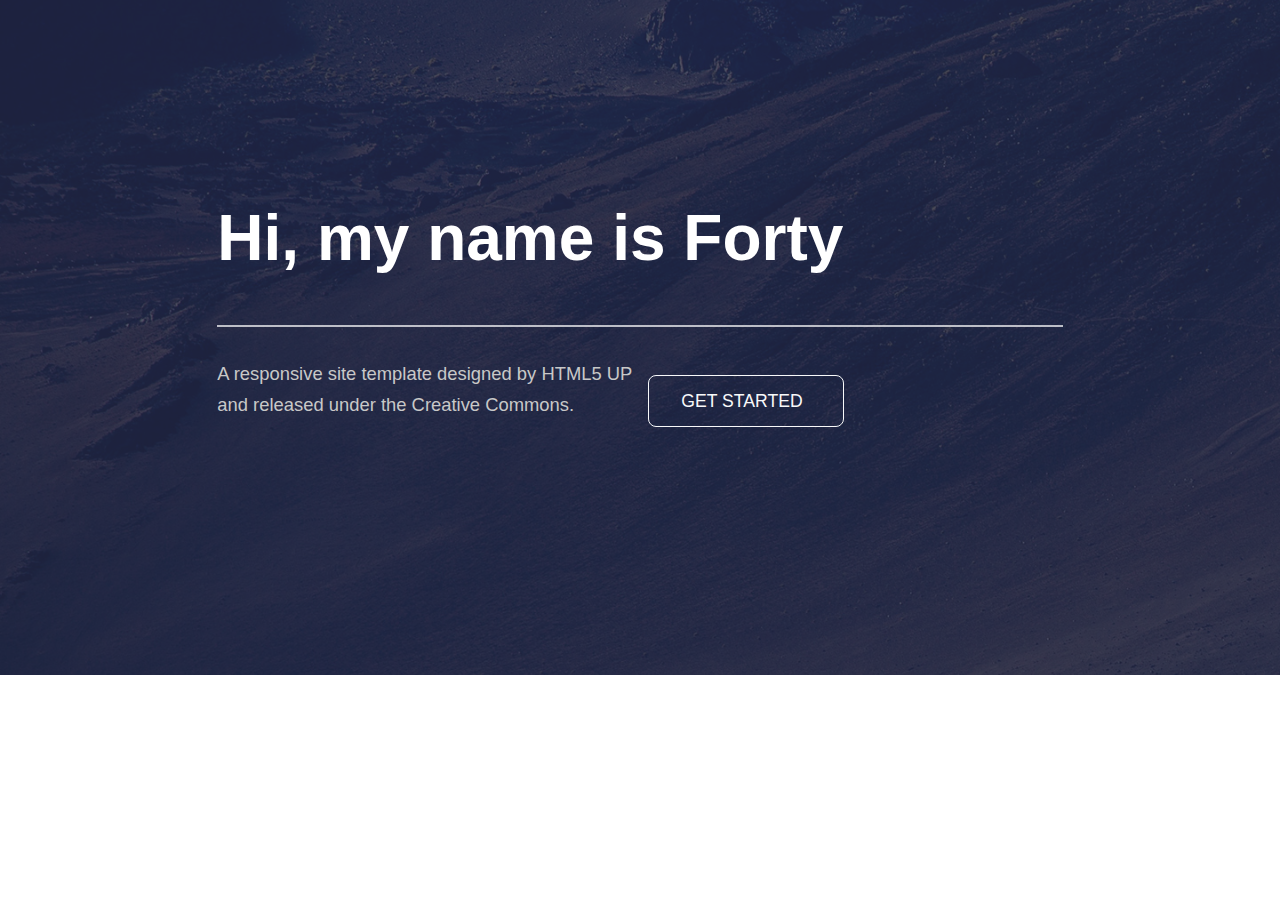
<file: Components/banner.html>
<!DOCTYPE html>
<html lang="en">
<head>
    <meta charset="UTF-8">
    <meta name="viewport" content="width=device-width, initial-scale=1.0">
    <title>header</title>

    <link rel="stylesheet" href="../css/bootstrap/bootstrap.min.css">
    <!-- font awesome css -->
    <link rel="stylesheet" href="../css/components/banner.css">
</head>
<body>

    <header class="hero text-left d-flex align-items-center">
        <div class="container-fluid">
            <div class="row justify-content-center">
                <div class="col-12 col-md-10 col-lg-8">
                    <h1 class="display-3 fw-bold text-white mb-5">Hi, my name is Forty</h1>
                    <hr class="custom-hr mx-auto my-4"> 
                    
                    <div class="d-flex flex-column flex-md-row justify-content-left align-items-center mb-5">
                        <p class="lead text-white-75 mb-3 mb-md-0 me-md-3">
                            A responsive site template designed by HTML5 UP<br>
                            and released under the Creative Commons.
                        </p>
                        <button type="button" class="btn btn-outline-light btn-lg">
                            GET STARTED <i class="fas fa-arrow-right ms-2"></i>
                        </button>
                    </div>
                </div>
            </div>
        </div>
    </header>

    <script src="../js/bootstrap/bootstrap.bundle.min.js"></script>
    
</body>
</html>
</file>
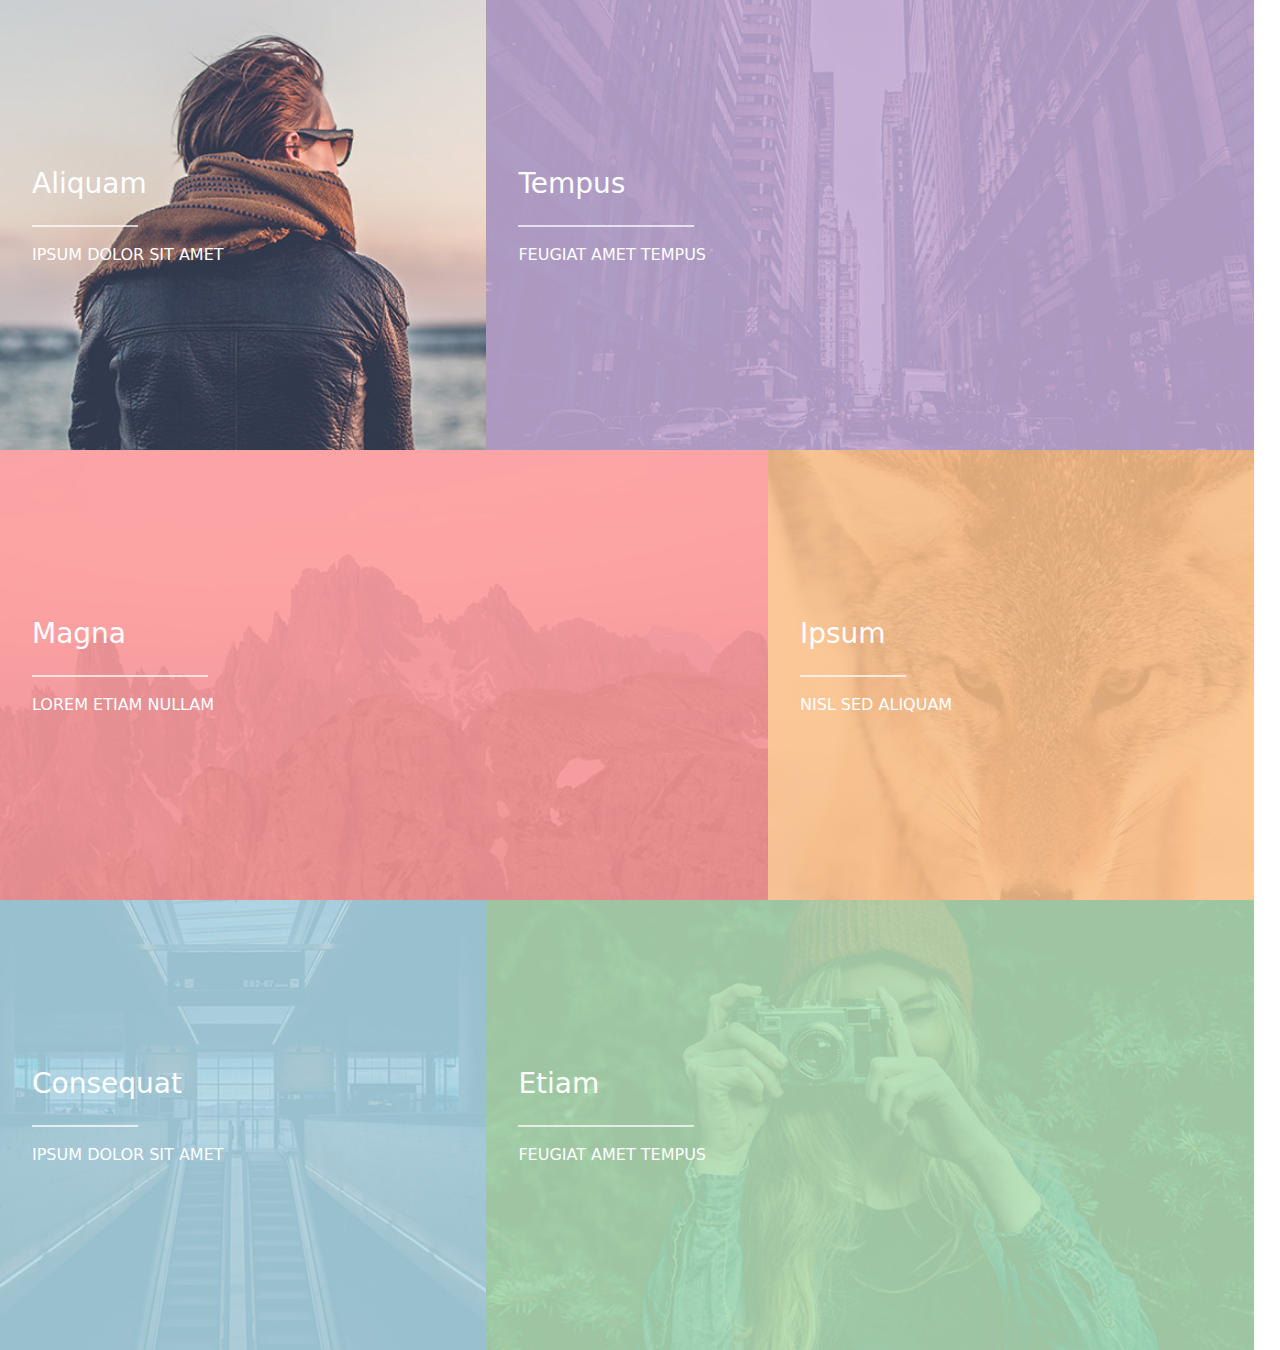
<file: Components/loop.html>
<!DOCTYPE html>
<html lang="en">
<head>
    <meta charset="UTF-8">
    <meta name="viewport" content="width=device-width, initial-scale=1.0">
    <title>Blog Loop</title>

    <link rel="stylesheet" href="../css/bootstrap/bootstrap.min.css">
    <!-- font awesome css -->
    <link rel="stylesheet" href="../css/components/loop.css">
</head>
<body>
    
    <div class="container-fluid px-0">
        <div class="row g-0 post-loop">
            <!-- css will change ui on post order and screen size -->
            <div class="post-item">
                <div class="post-image-wrapper">
                    <div class="post-image" style="background-image: url('../img/pic01.jpg');"></div>
                    <div class="post-overlay"></div>
                    <div class="post-content">
                        <h3 class="post-title">Aliquam</h3>
                        <hr class="custom-hr">
                        <p class="post-excerpt">IPSUM DOLOR SIT AMET</p>
                    </div>
                </div>
            </div>

            <div class="post-item">
                <div class="post-image-wrapper">
                    <div class="post-image" style="background-image: url('../img/pic02.jpg');"></div>
                    <div class="post-overlay"></div>
                    <div class="post-content">
                        <h3 class="post-title">Tempus</h3>
                        <hr class="custom-hr">
                        <p class="post-excerpt">FEUGIAT AMET TEMPUS</p>
                    </div>
                </div>
            </div>

            <div class="post-item">
                <div class="post-image-wrapper">
                    <div class="post-image" style="background-image: url('../img/pic03.jpg');"></div>
                    <div class="post-overlay"></div>
                    <div class="post-content">
                        <h3 class="post-title">Magna</h3>
                        <hr class="custom-hr">
                        <p class="post-excerpt">LOREM ETIAM NULLAM</p>
                    </div>
                </div>
            </div>

            <div class="post-item">
                <div class="post-image-wrapper">
                    <div class="post-image" style="background-image: url('../img/pic04.jpg');"></div>
                    <div class="post-overlay"></div>
                    <div class="post-content">
                        <h3 class="post-title">Ipsum</h3>
                        <hr class="custom-hr">
                        <p class="post-excerpt">NISL SED ALIQUAM</p>
                    </div>
                </div>
            </div>

            <div class="post-item">
                <div class="post-image-wrapper">
                    <div class="post-image" style="background-image: url('../img/pic05.jpg');"></div>
                    <div class="post-overlay"></div>
                    <div class="post-content">
                        <h3 class="post-title">Consequat</h3>
                        <hr class="custom-hr">
                        <p class="post-excerpt">IPSUM DOLOR SIT AMET</p>
                    </div>
                </div>
            </div>

            <div class="post-item">
                <div class="post-image-wrapper">
                    <div class="post-image" style="background-image: url('../img/pic06.jpg');"></div>
                    <div class="post-overlay"></div>
                    <div class="post-content">
                        <h3 class="post-title">Etiam</h3>
                        <hr class="custom-hr">
                        <p class="post-excerpt">FEUGIAT AMET TEMPUS</p>
                    </div>
                </div>
            </div>
        </div>
    </div>

</body>
</html>
</file>
<file: css/components/banner.css>
/* General Body Styling */
body {
    margin: 0;
    font-family: 'Arial', sans-serif;
    overflow-x: hidden;
}

/* Hero Header Styling */
.hero {
    /* Background Image */
    background-image: url('../../img/banner.jpg');
    background-size: cover;
    background-position: center center;
    background-repeat: no-repeat;

    /* Positioning for overlay */
    position: relative;
    overflow: hidden;
    height: 75vh;
    color: rgb(200, 200, 200);
}

/* Semi-Opaque Navy Overlay */
/* Applies a dark overlay on top of the background image for readability */
.hero::before {
    content: '';
    position: absolute;
    top: 0;
    left: 0;
    width: 100%;
    height: 100%;
    background-color: rgba(36, 41, 67, .8);
    z-index: 1;
}

/* Ensure content is above the overlay */
/* Applies to the .container within the .hero header */
.hero .container-fluid {
    position: relative;
    z-index: 2;
    padding: 3rem 0 3rem 0;
}

/*custom hr styling */
.custom-hr {
    border: none;
    border-top: 2.5px solid rgba(255, 255, 255, 0.7);
    width: 100%;
    margin: 1rem 0;
    opacity: 1;
}

.hero p.lead {
    font-size: 1.15rem;
    line-height: 1.7;
}

.hero .btn {
    margin-top: 1.5rem;
    font-size: 1.1rem;
    padding: 0.75rem 2rem;
}
</file>
<file: css/components/loop.css>
.post-item {
    position: relative;
    height: 50vh;
}

.post-image-wrapper {
    position: relative;
    width: 100%;
    height: 100%;
    overflow: hidden;
    display: flex;
}

.post-image {
    position: absolute;
    top: 0;
    left: 0;
    width: 100%;
    height: 100%;
    background-size: cover;
    background-position: center;
    transition: transform 0.3s ease;
}

.post-overlay {
    position: absolute;
    top: 0;
    left: 0;
    width: 100%;
    height: 100%;
    transition: opacity 0.3s ease;
}

.post-item:hover .post-overlay {
    opacity: 0;
}

.post-content {
    position: relative;
    width: 100%;
    color: white;
    z-index: 2;
    padding: 2rem;
    display: flex;
    flex-direction: column;
    justify-content: center;
    align-items: flex-start;
    height: 100%;
}

/* .post-title{

} */

/* Nth-child Post Sizes */
@media (max-width: 990px){
    .post-item {
        width: 50vw;
    }
}

@media(min-width: 992px){
    .post-item:nth-child(4n+1),
    .post-item:nth-child(4n+4) {
        width: 38vw;
    }

    .post-item:nth-child(4n+2),
    .post-item:nth-child(4n+3) {
        width: 60vw;
    }
}

/* Nth-child Post Styles*/
.post-item:nth-child(1n) .post-overlay {
    background-color: rgba(144, 216, 212, 0.85);
}

.post-item:nth-child(2n) .post-overlay {
    background-color: rgba(197, 171, 212, 0.85);
}

.post-item:nth-child(3n) .post-overlay {
    background-color: rgba(255, 153, 153, 0.85);
}

.post-item:nth-child(4n) .post-overlay {
    background-color: rgba(255, 194, 138, 0.85);
}

.post-item:nth-child(5n) .post-overlay {
    background-color: rgba(173, 216, 230, 0.85);
}

.post-item:nth-child(6n) .post-overlay {
    background-color: rgba(178, 223, 178, 0.85);
}

/*custom hr styling */
.custom-hr {
    border: none;
    border-top: 2.5px solid rgba(255, 255, 255, 0.7);
    width: 25%;
    opacity: 1;
}
</file>
